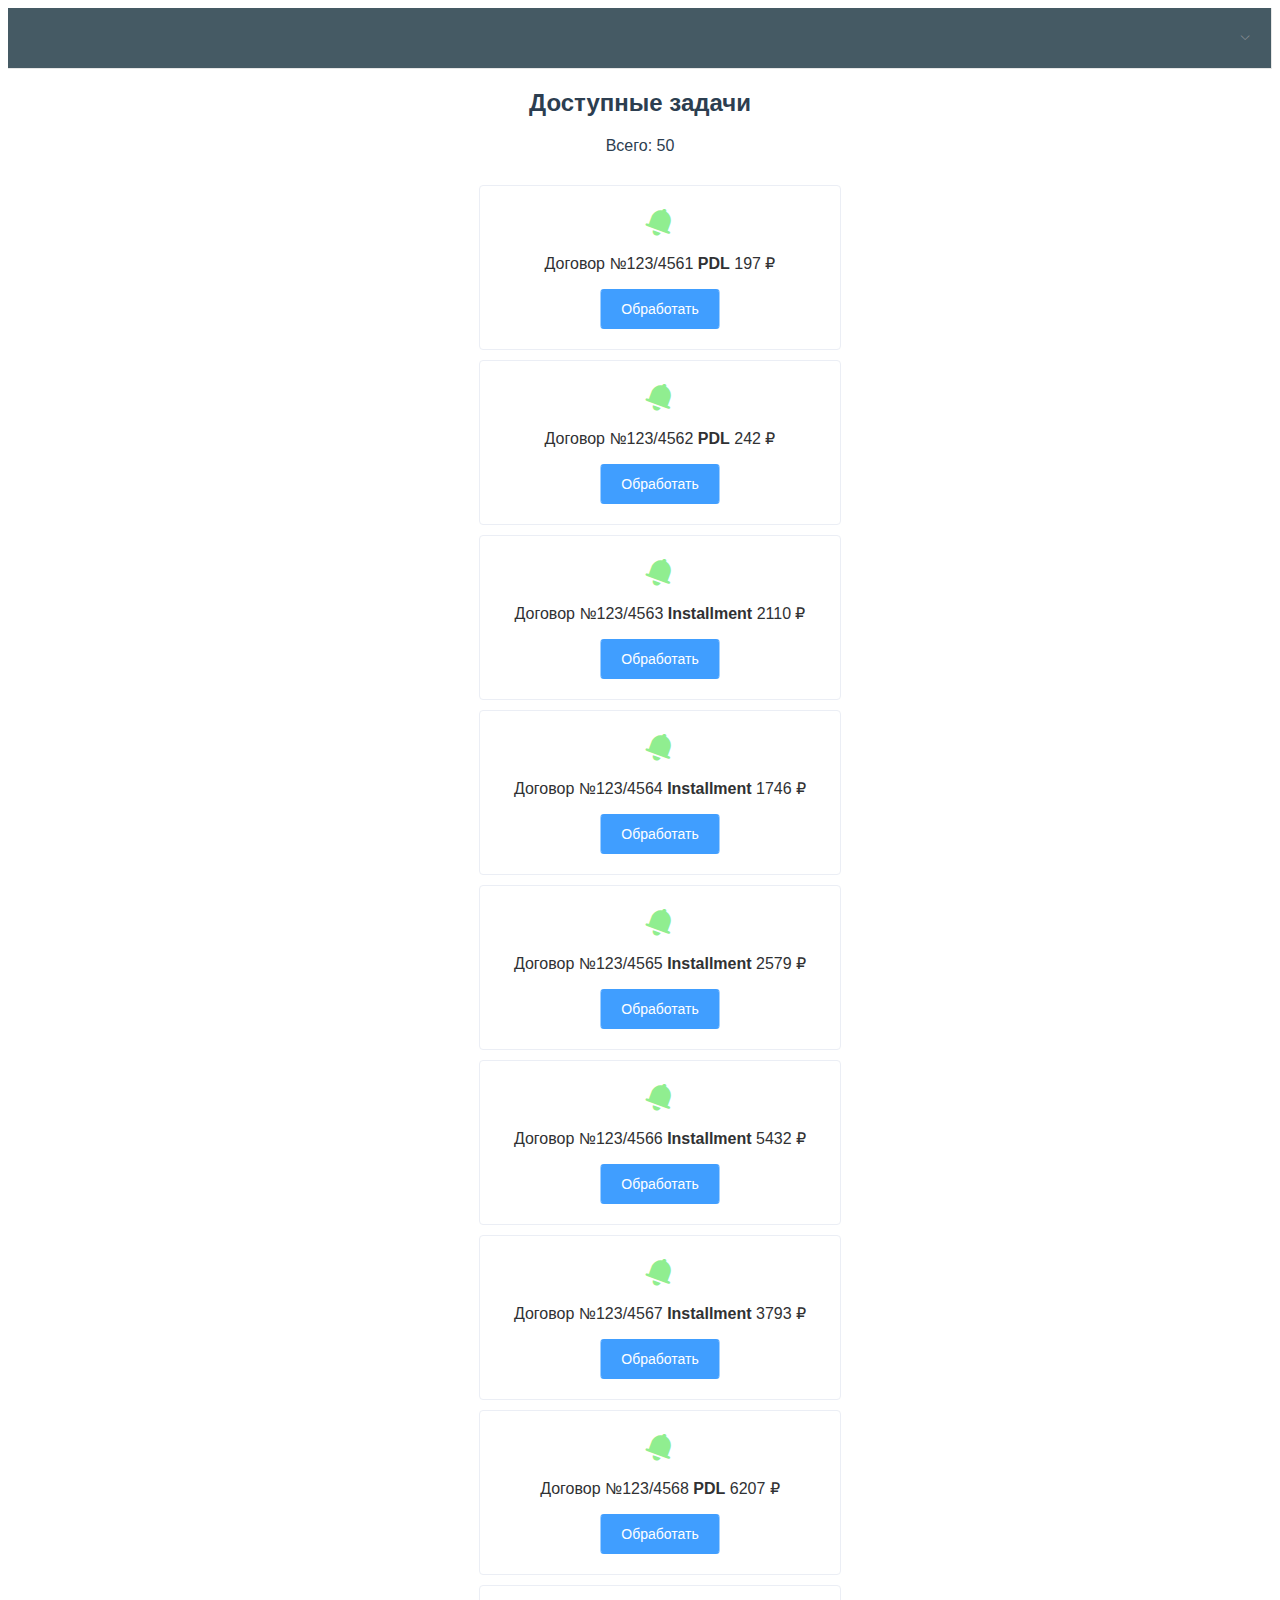
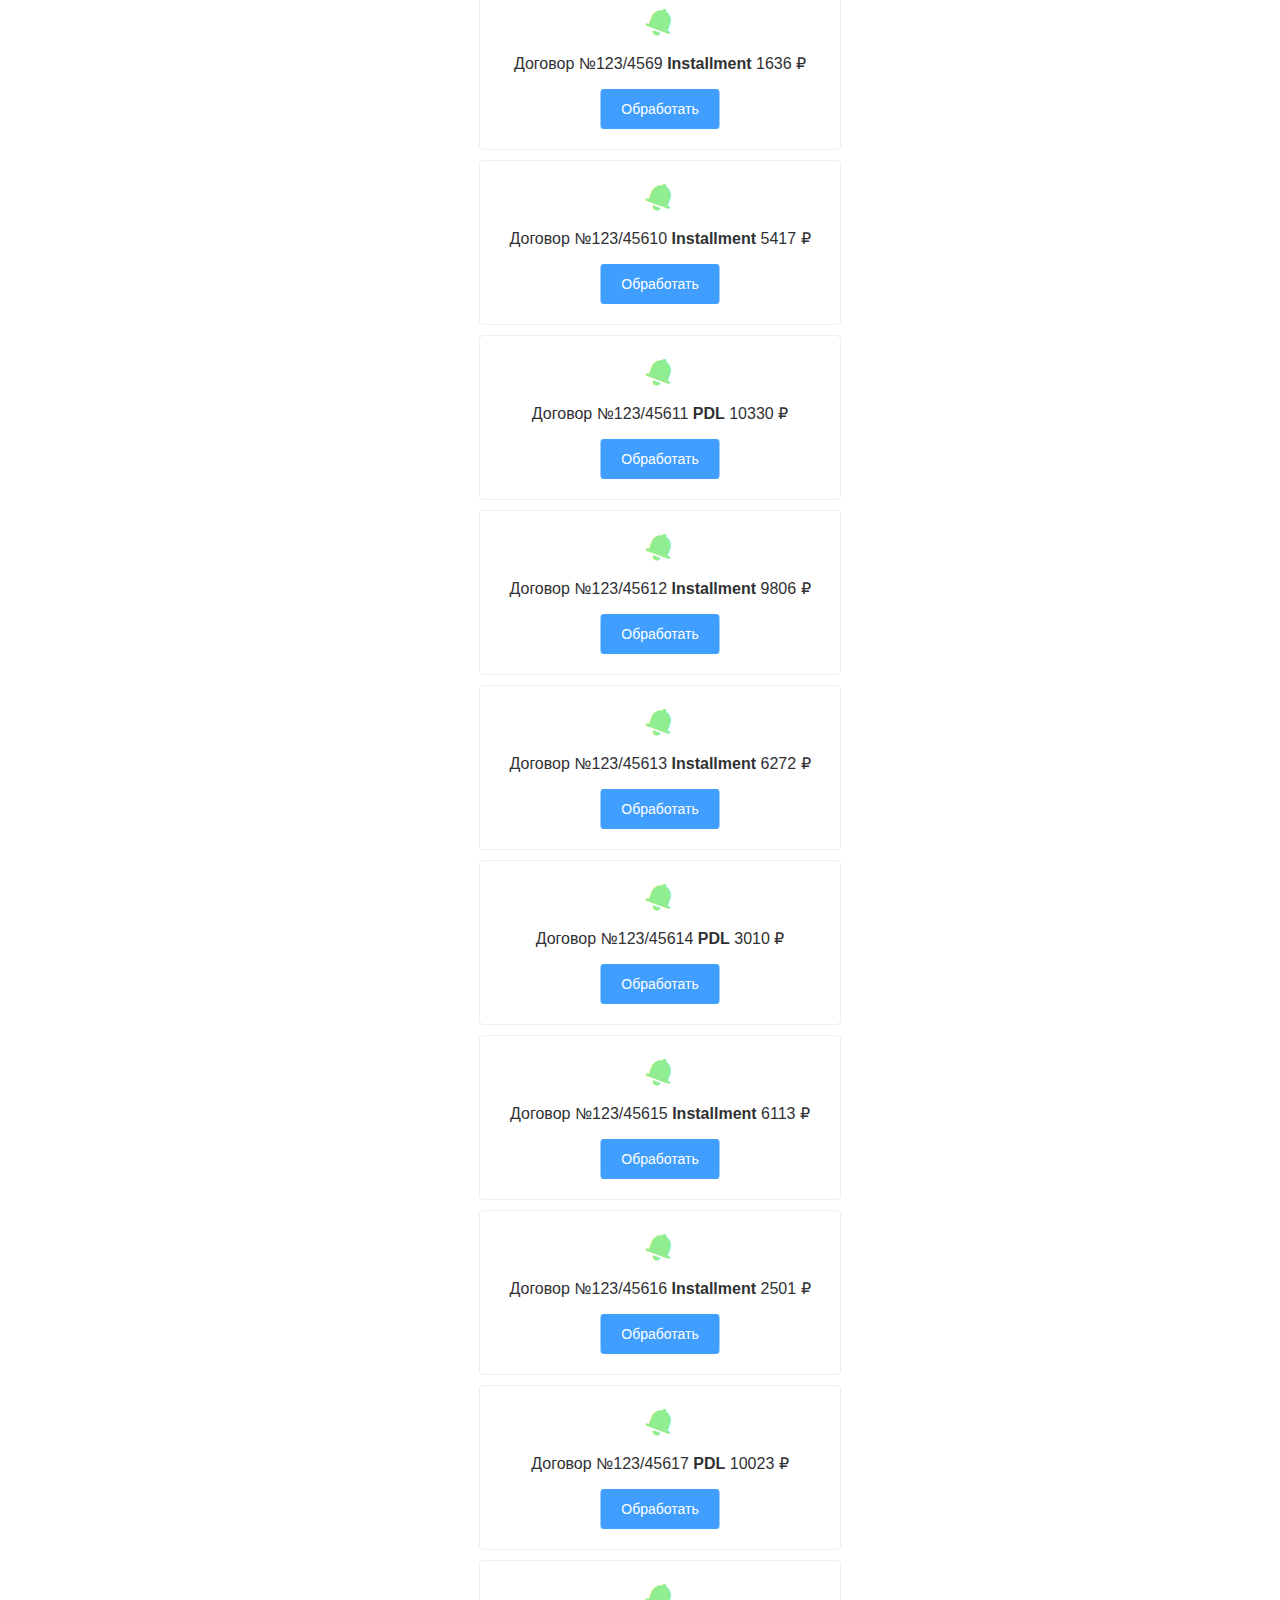
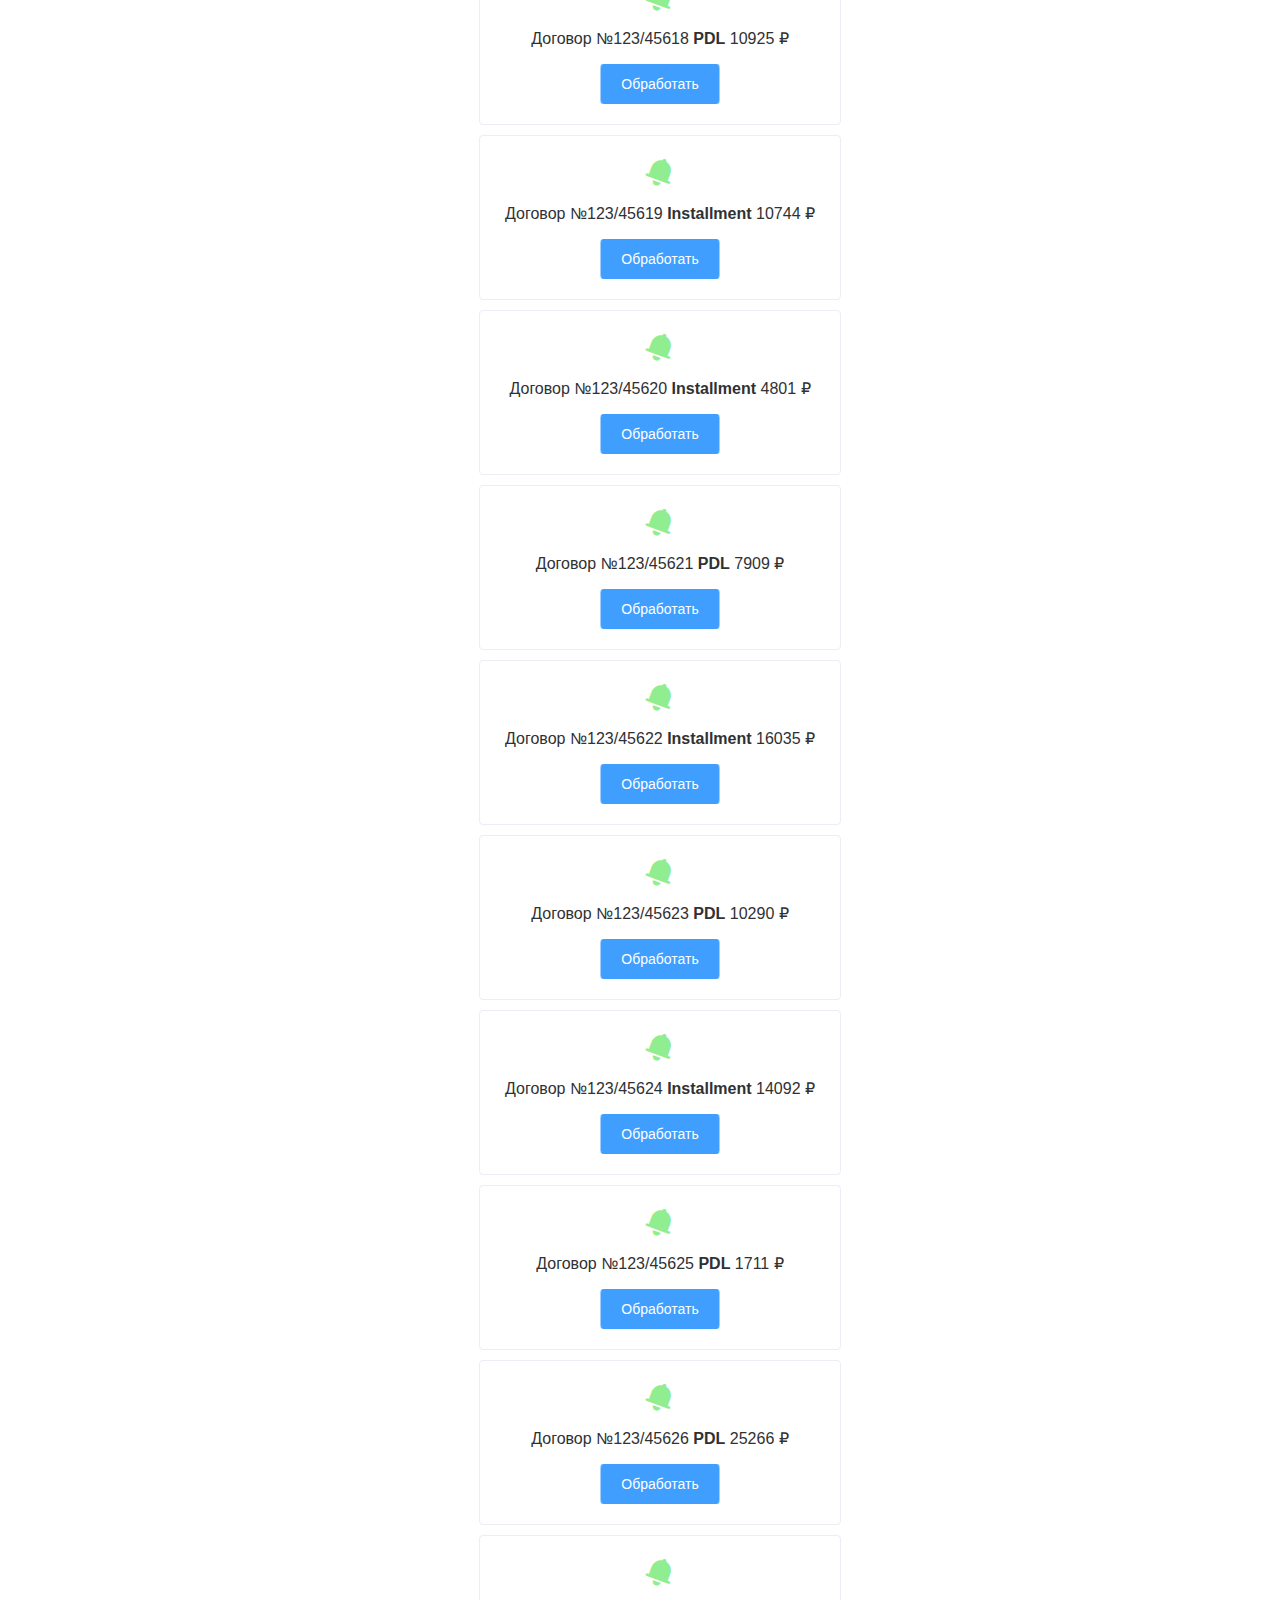
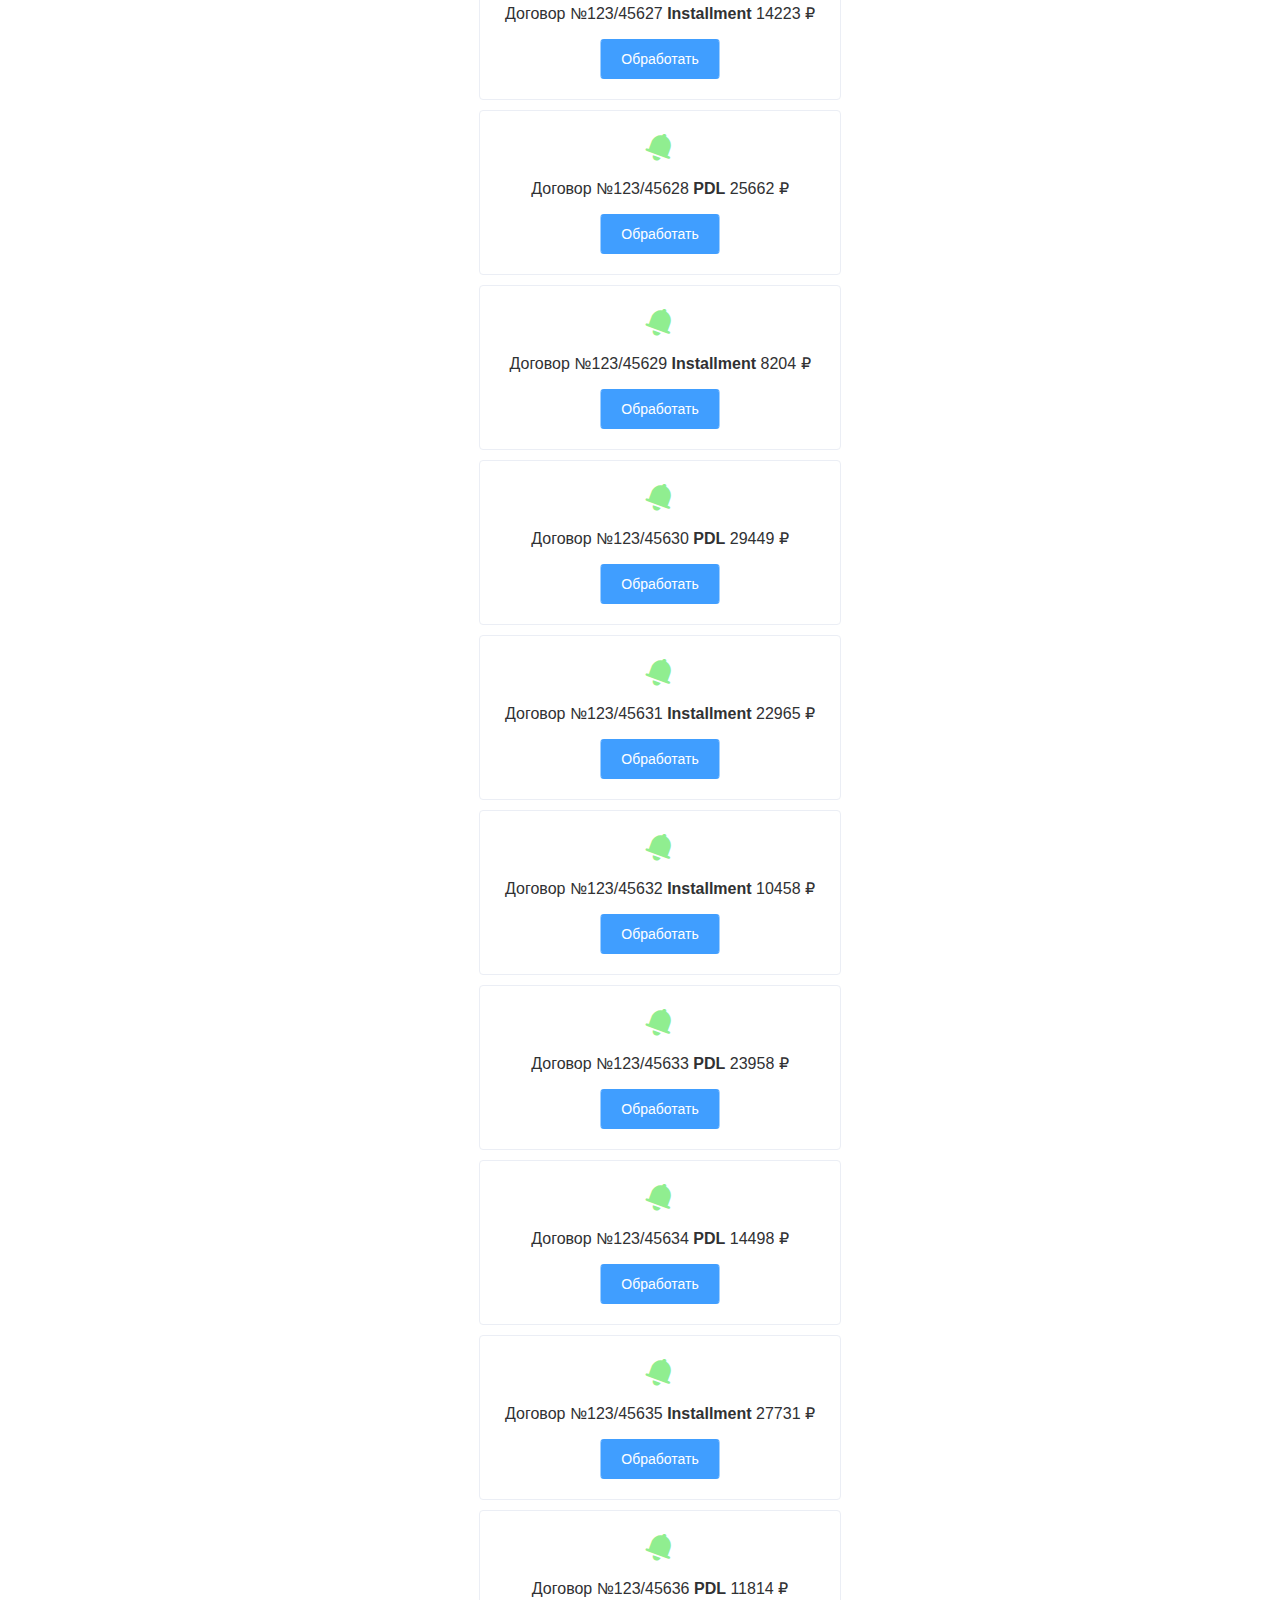
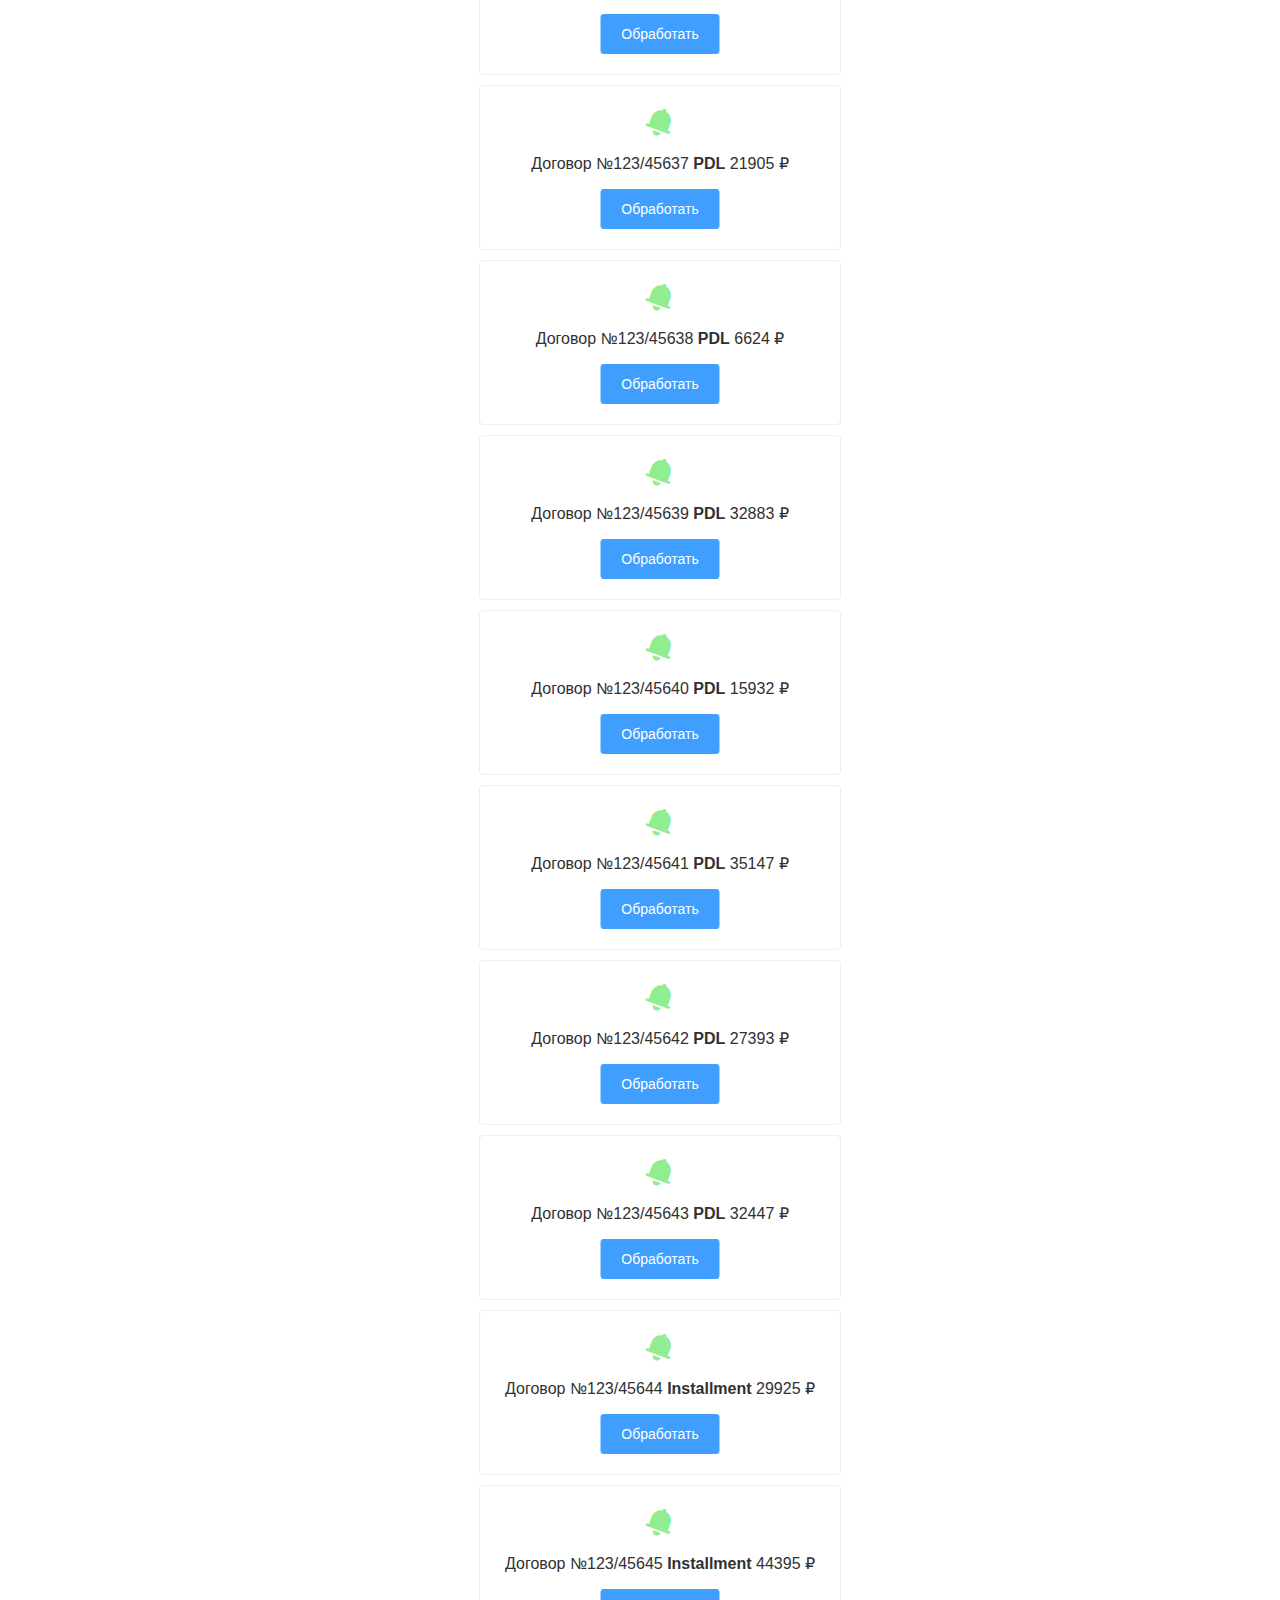
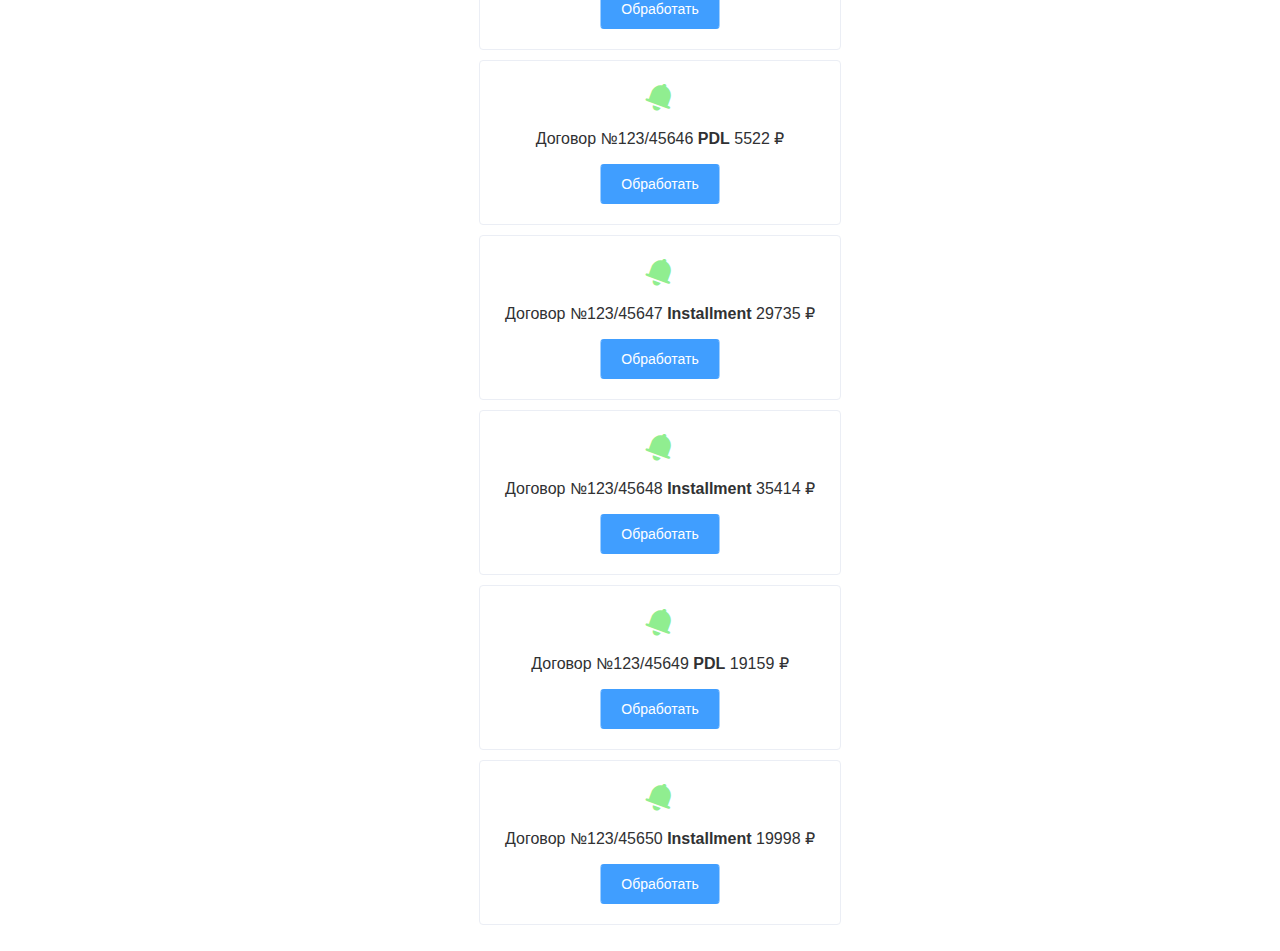
<file: index.html>
<!DOCTYPE html><html lang=en><head><meta charset=utf-8><meta http-equiv=X-UA-Compatible content="IE=edge"><meta name=viewport content="width=device-width,initial-scale=1"><link rel=icon href=favicon.ico><title>app</title><link href=js/about.a74ccb0d.js rel=prefetch><link href=css/app.5d7e1a9b.css rel=preload as=style><link href=css/chunk-vendors.3f05d3c1.css rel=preload as=style><link href=js/app.cd570568.js rel=preload as=script><link href=js/chunk-vendors.4804f6c9.js rel=preload as=script><link href=css/chunk-vendors.3f05d3c1.css rel=stylesheet><link href=css/app.5d7e1a9b.css rel=stylesheet></head><body><noscript><strong>We're sorry but app doesn't work properly without JavaScript enabled. Please enable it to continue.</strong></noscript><div id=app></div><script src=js/chunk-vendors.4804f6c9.js></script><script src=js/app.cd570568.js></script></body></html>
</file>
